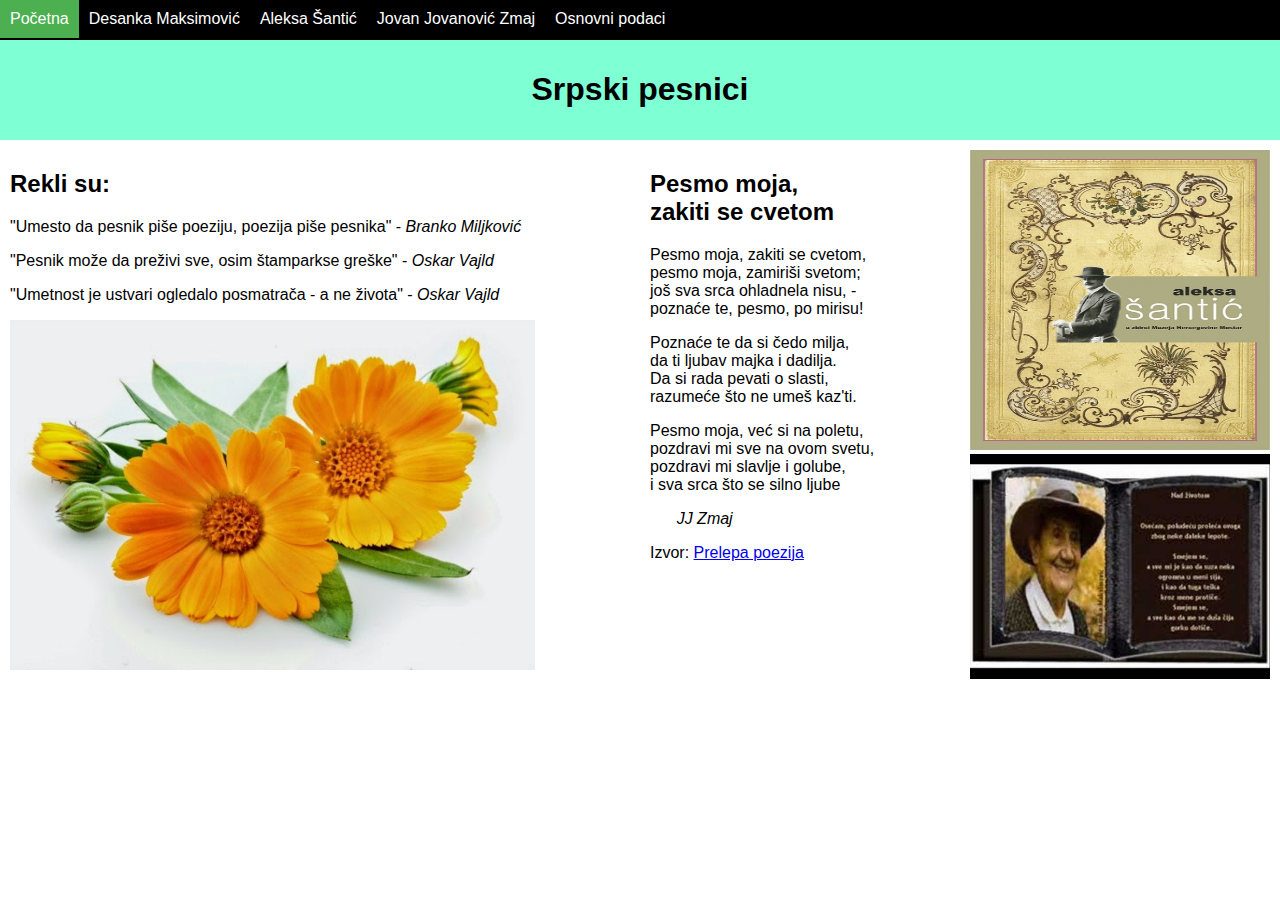
<file: index.html>
<!DOCTYPE html>
<html lang="en">
<head>
    <meta charset="UTF-8">
   
    <title>Početna</title>
    <link rel="stylesheet" type="text/css" href="stilovipoc.css">
</head>
<body>
      <nav>
            <ul>
                  <li><a class="current" href="index.html">Početna</a></li>
                 <li><a href="desanka.html">Desanka Maksimović</a></li>
                 <li><a href="aleksa.html">Aleksa Šantić</a></li>
                 <li><a href="zmaj.html">Jovan Jovanović Zmaj</a></li>
                 <li><a  href="kontakt.html">Osnovni podaci</a></li>
                </ul>
            </nav>
            <header>
                <h1>Srpski pesnici</h1>
            </header>
            <div class="red">
            <div class="col glavna">
                <h2>Rekli su:</h2>
                <p>"Umesto da pesnik piše poeziju, poezija piše pesnika" - <em>Branko Miljković</em></p>
                <p>"Pesnik može da preživi sve, osim štamparkse greške" - <em>Oskar Vajld</em></p>
                <p>"Umetnost je ustvari ogledalo posmatrača - a ne života" - <em>Oskar Vajld</em></p>
                <p><img src="cvece.jpg" alt="cvece" height="350px"></p>
            </div>
            <div class="col strana">
                <h2>Pesmo moja, <br>zakiti se cvetom</h2>
                <p>Pesmo moja, zakiti se cvetom,<br>
                        pesmo moja, zamiriši svetom;<br>
                        još sva srca ohladnela nisu, -<br>
                        poznaće te, pesmo, po mirisu!</p>
                         
                        <p>Poznaće te da si čedo milja,<br>
                        da ti ljubav majka i dadilja.<br>
                        Da si rada pevati o slasti,<br>
                        razumeće što ne umeš kaz'ti.</p>
                         
                        <p>Pesmo moja, već si na poletu,<br>
                        pozdravi mi sve na ovom svetu,<br>
                        pozdravi mi slavlje i golube,<br>
                        i sva srca što se silno ljube</p>
                        <p><em>&nbsp &nbsp   &nbsp JJ Zmaj</em></p>
                        
                        <p>Izvor: <a href="https://www.prelepapoezija.com/" target="blank">Prelepa poezija</a></p>
            </div>
            <div class="col strana">
                <img src="knj.jpg"alt="maca" width="300px" height="300px">
                <img src="knjiga.jpg" alt="knjiga" width="300px">
            </div>
    </div>
</body>
</html>
</file>
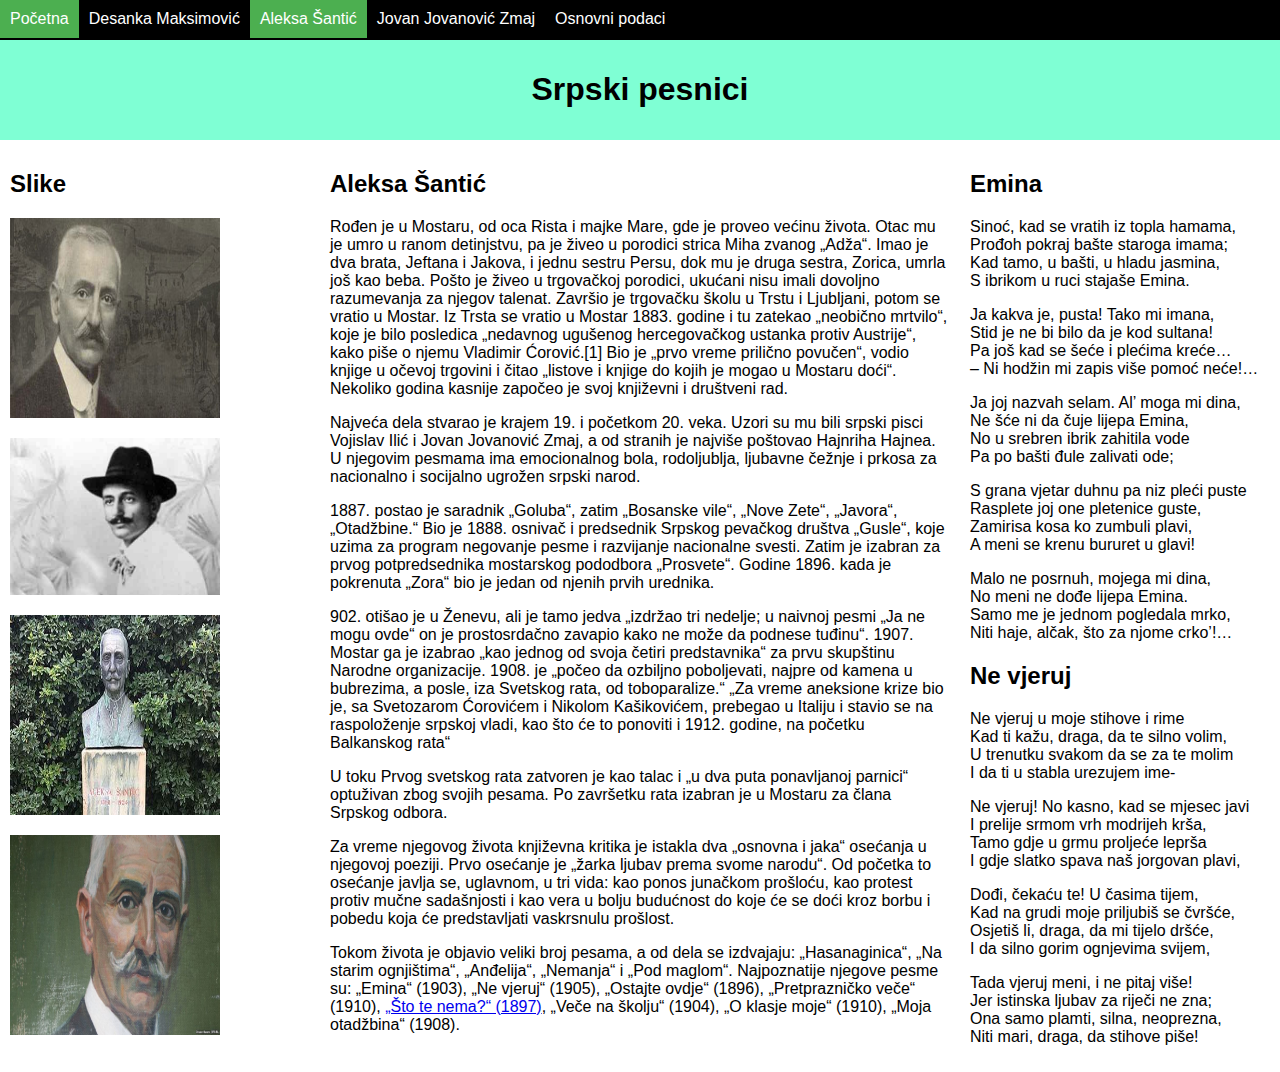
<file: aleksa.html>
<!DOCTYPE html>
<html lang="en">
<head>
    <meta charset="UTF-8">
    <title>Aleksa Šantić</title>
    <link rel="stylesheet" type="text/css" href="stilovipoc.css">
</head>
<body>
    <nav>
        <ul>
            <li><a href="index.html">Početna</a></li>
             <li><a href="desanka.html">Desanka Maksimović</a></li>
            <li><a class="current" a href="aleksa.html">Aleksa Šantić</a></li>
            <li><a href="zmaj.html">Jovan Jovanović Zmaj</a></li>
            <li><a  href="kontakt.html">Osnovni podaci</a></li>
         </ul>
    </nav>
     <header>
             <h1>Srpski pesnici</h1>
    </header>
    <div class="red">
        <div class="col strana">
            <h2>Slike</h2>
          <p>  <img src="as4.jpg", alt="Aleksa Šantič" width="70%" height="200px"></p> 
           <p>  <img src="as2.jpg", alt="Aleksa Šantič" width="70%"></p> 
            <p> <img src="as3.jpg", alt="Aleksa Šantič" width="70%" height="200px"></p> 
            <p> <img src="as6.jpg", alt="Aleksa Šantič" width="70%" height="200px"></p> 
            
        </div>
    <div class="col glavna">
        <h2>Aleksa Šantić</h2>
        <p>Rođen je u Mostaru, od oca Rista i majke Mare, gde je proveo većinu života. 
            Otac mu je umro u ranom detinjstvu, pa je živeo u porodici strica Miha zvanog „Adža“. 
            Imao je dva brata, Jeftana i Jakova, i jednu sestru Persu, dok mu je druga sestra, Zorica, 
            umrla još kao beba. Pošto je živeo u trgovačkoj porodici, ukućani nisu imali dovoljno 
            razumevanja za njegov talenat. Završio je trgovačku školu u Trstu i Ljubljani, 
            potom se vratio u Mostar. Iz Trsta se vratio u Mostar 1883. godine i tu zatekao 
            „neobično mrtvilo“, koje je bilo posledica „nedavnog ugušenog hercegovačkog ustanka 
            protiv Austrije“, kako piše o njemu Vladimir Ćorović.[1] Bio je „prvo vreme prilično povučen“,
            vodio knjige u očevoj trgovini i čitao „listove i knjige do kojih je mogao u Mostaru doći“. 
            Nekoliko godina kasnije započeo je svoj književni i društveni rad.</p>
        <p>Najveća dela stvarao je krajem 19. i početkom 20. veka. Uzori su mu bili srpski pisci 
            Vojislav Ilić i Jovan Jovanović Zmaj, a od stranih je najviše poštovao Hajnriha Hajnea. 
            U njegovim pesmama ima emocionalnog bola, rodoljublja, ljubavne čežnje i prkosa za nacionalno 
            i socijalno ugrožen srpski narod.</p>
        <p>1887. postao je saradnik „Goluba“, zatim „Bosanske vile“, „Nove Zete“, „Javora“, 
            „Otadžbine.“ Bio je 1888. osnivač i predsednik Srpskog pevačkog društva „Gusle“, 
            koje uzima za program negovanje pesme i razvijanje nacionalne svesti. Zatim je izabran 
            za prvog potpredsednika mostarskog pododbora „Prosvete“. Godine 1896. kada je pokrenuta 
            „Zora“ bio je jedan od njenih prvih urednika.</p>
        <p>902. otišao je u Ženevu, ali je tamo jedva „izdržao tri nedelje; u naivnoj pesmi 
            „Ja ne mogu ovde“ on je prostosrdačno zavapio kako ne može da podnese tuđinu“. 1907. 
            Mostar ga je izabrao „kao jednog od svoja četiri predstavnika“ za prvu skupštinu 
            Narodne organizacije. 1908. je „počeo da ozbiljno poboljevati, najpre od kamena u 
            bubrezima, a posle, iza Svetskog rata, od toboparalize.“ „Za vreme aneksione krize 
            bio je, sa Svetozarom Ćorovićem i Nikolom Kašikovićem, prebegao u Italiju i stavio 
            se na raspoloženje srpskoj vladi, kao što će to ponoviti i 1912. godine, na početku 
            Balkanskog rata“</p>
        <p>U toku Prvog svetskog rata zatvoren je kao talac i „u dva puta ponavljanoj parnici“ 
            optuživan zbog svojih pesama. Po završetku rata izabran je u Mostaru za člana 
            Srpskog odbora.</p>
          <p>
                    Za vreme njegovog života književna kritika je istakla dva „osnovna i jaka“ osećanja 
                    u njegovoj poeziji. Prvo osećanje je „žarka ljubav prema svome narodu“. 
                    Od početka to osećanje javlja se, uglavnom, u tri vida: kao ponos junačkom prošloću, 
                    kao protest protiv mučne sadašnjosti i kao vera u bolju budućnost do koje će se doći 
                    kroz borbu i pobedu koja će predstavljati vaskrsnulu prošlost.
            </p>  
        <p>Tokom života je objavio veliki broj pesama, a od dela se izdvajaju: „Hasanaginica“, 
            „Na starim ognjištima“, „Anđelija“, „Nemanja“ i „Pod maglom“. Najpoznatije njegove pesme 
            su: „Emina“ (1903), „Ne vjeruj“ (1905), „Ostajte ovdje“ (1896), „Pretprazničko veče“ (1910), 
           <a href="https://www.youtube.com/watch?v=X1hG3Yy-pwk" target="blank"> „Što te nema?“ (1897)</a>, „Veče na školju“ (1904), „O klasje moje“ (1910),
             „Moja otadžbina“ (1908).</p>
            
        </div>
        <div class="col strana">
            <h2>Emina</h2>
            <p>
                    Sinoć, kad se vratih iz topla hamama, <br>
                    Prođoh pokraj bašte staroga imama;<br>
                    Kad tamo, u bašti, u hladu jasmina,<br>
                    S ibrikom u ruci stajaše Emina. </p>
                    
                   <p> Ja kakva je, pusta! Tako mi imana,<br>
                    Stid je ne bi bilo da je kod sultana!<br>
                    Pa još kad se šeće i plećima kreće…<br>
                    – Ni hodžin mi zapis više pomoć neće!…</p> 
                    
                    <p>Ja joj nazvah selam. Al’ moga mi dina,<br>
                    Ne šće ni da čuje lijepa Emina,<br>
                    No u srebren ibrik zahitila vode<br>
                    Pa po bašti đule zalivati ode;</p>
                    
                    <p>S grana vjetar duhnu pa niz pleći puste<br>
                    Rasplete joj one pletenice guste,<br>
                    Zamirisa kosa ko zumbuli plavi,<br>
                    A meni se krenu bururet u glavi!</p>
                    
                    <p>Malo ne posrnuh, mojega mi dina,<br>
                    No meni ne dođe lijepa Emina.<br>
                    Samo me je jednom pogledala mrko,<br>
                    Niti haje, alčak, što za njome crko’!…</p>
            </p>
            <h2>Ne vjeruj</h2>
            <p>
                    Ne vjeruj u moje stihove i rime<br>
                    Kad ti kažu, draga, da te silno volim,<br>
                    U trenutku svakom da se za te molim<br>
                    I da ti u stabla urezujem ime-</p>
                    
                   <p> Ne vjeruj! No kasno, kad se mjesec javi<br>
                    I prelije srmom vrh modrijeh krša,<br>
                    Tamo gdje u grmu proljeće leprša<br>
                    I gdje slatko spava naš jorgovan plavi,</p>
                    
                   <p> Dođi, čekaću te! U časima tijem,<br>
                    Kad na grudi moje priljubiš se čvršće,<br>
                    Osjetiš li, draga, da mi tijelo dršće,<br>
                    I da silno gorim ognjevima svijem,</p>
                    
                   <p> Tada vjeruj meni, i ne pitaj više!<br>
                    Jer istinska ljubav za riječi ne zna;<br>
                    Ona samo plamti, silna, neoprezna,<br>
                    Niti mari, draga, da stihove piše!
            </p>
        </div>
    </div>
</body>
</html>
</file>
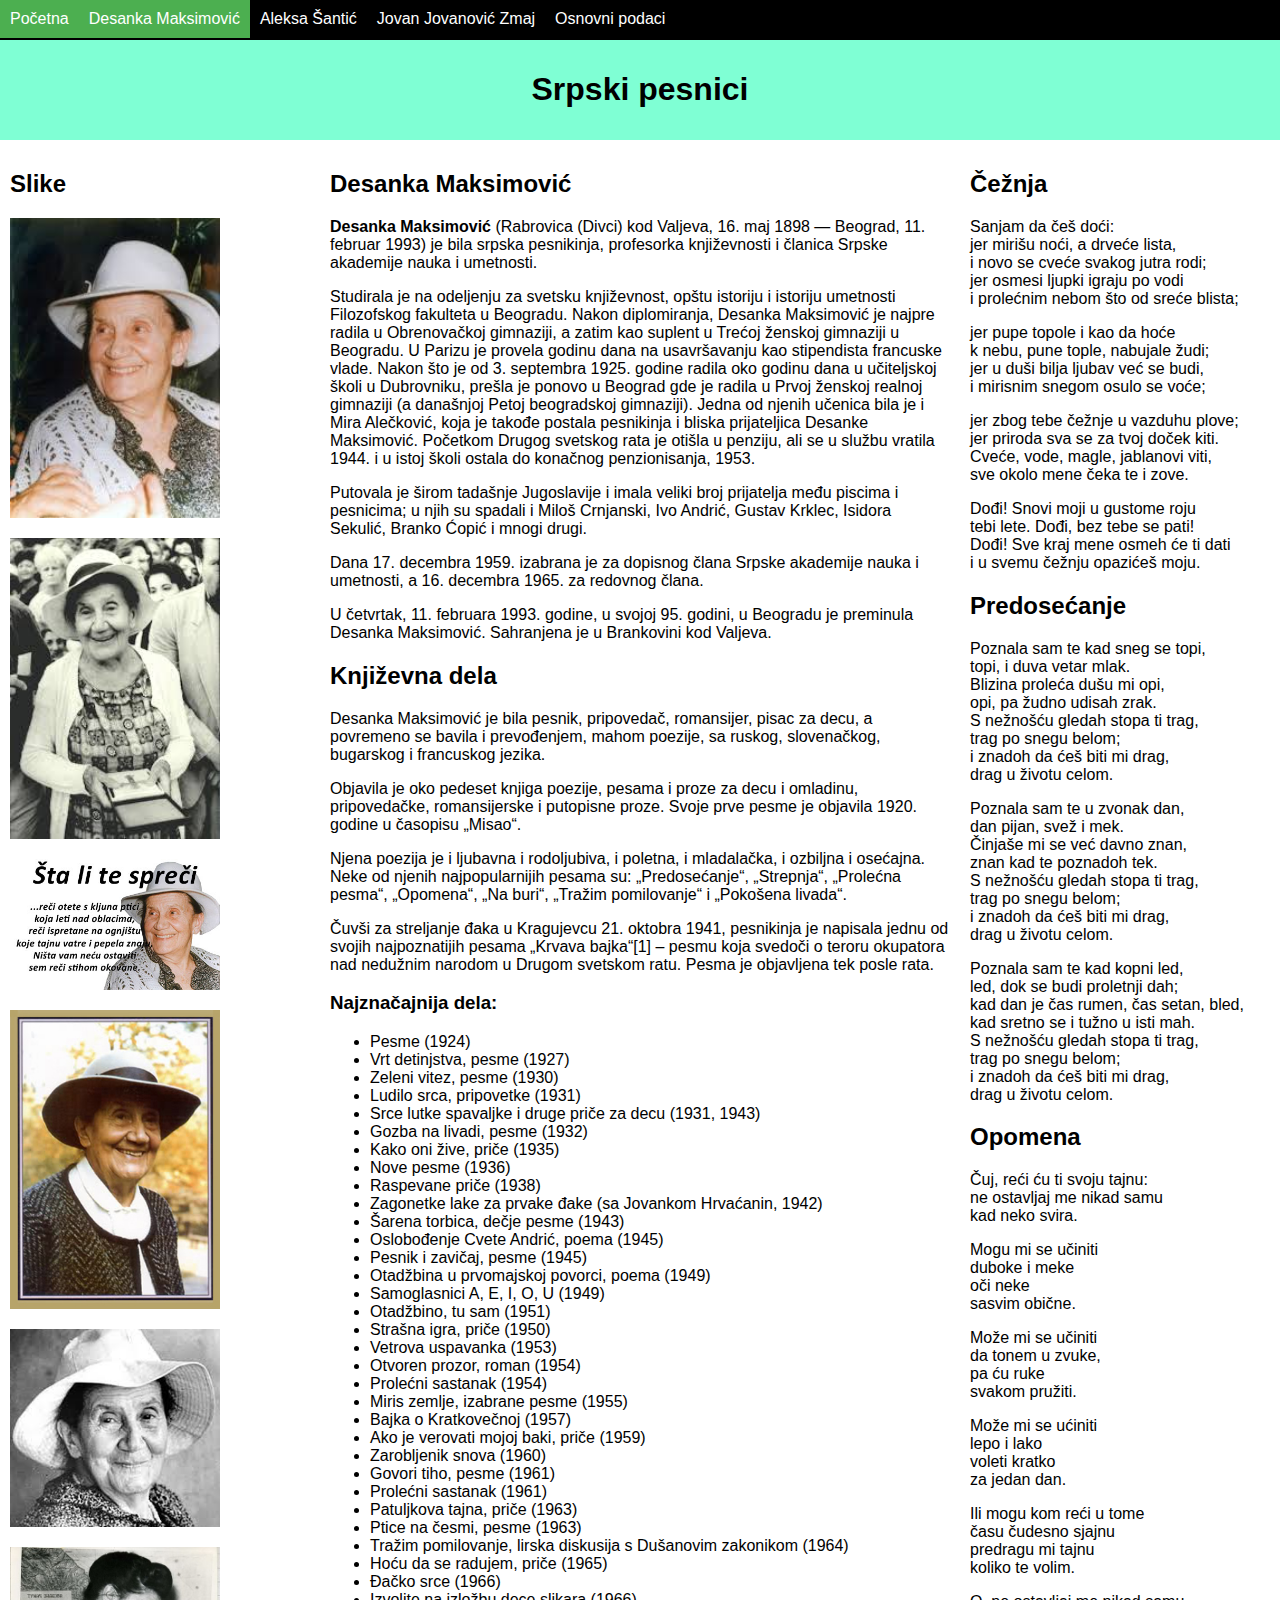
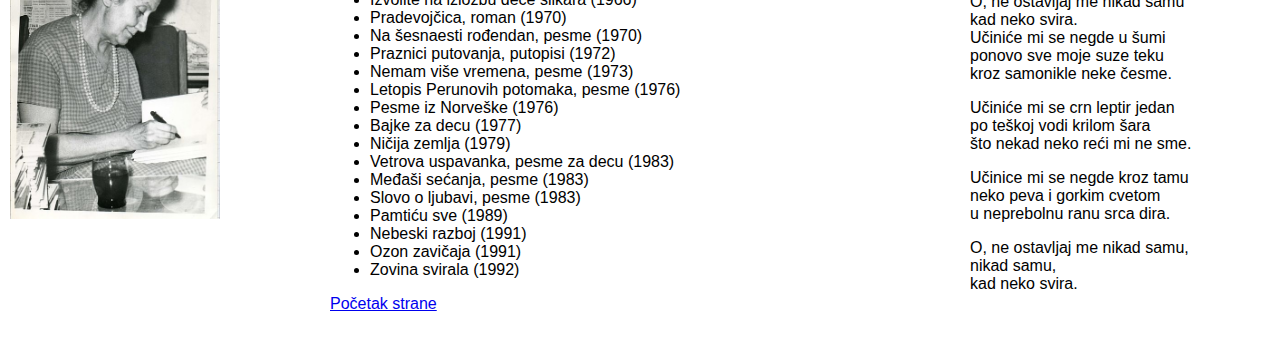
<file: desanka.html>
<!DOCTYPE html>
<html lang="en">
<head>
    <meta charset="UTF-8">
    <title>Desanka Maksimović</title>
    <link rel="stylesheet" type="text/css" href="stilovipoc.css">
</head>
<body>
     <nav>
          <ul>
            <li><a href="index.html">Početna</a></li>
            <li><a class="current" href="desanka.html">Desanka Maksimović</a></li>
            <li><a href="aleksa.html">Aleksa Šantić</a></li>
            <li><a href="zmaj.html">Jovan Jovanović Zmaj</a></li>
            <li><a href="kontakt.html">Osnovni podaci</a></li>
         </ul>
    </nav>
    <header>
          <h1>Srpski pesnici</h1>
     </header>
     
</body>
    <div class="red">
        <div class="col strana">
            <h2>Slike</h2>
           <p> <img src="desanka.jpg", alt="Desanka"  width="70%"></p>
            <p><img src="desanka2.jpg", alt="Desanka" width="70%"></p>
            <p><img src="desanka3.jpg", alt="Desanka" width="70%"></p>
            <p><img src="des4.jpg", alt="Desanka" width="70%"></p>
            <p><img src="des5.jpg", alt="Desanka" width="70%"></p>
            <p><img src="des6.jpg", alt="Desanka" width="70%"></p>
        </div>
        <div class="col glavna">
            <h2>Desanka Maksimović</h2>
    <p> <strong>Desanka Maksimović </strong>  (Rabrovica (Divci) kod Valjeva, 16. maj 1898 — Beograd, 11. februar 1993) 
    je bila srpska pesnikinja, profesorka književnosti i članica Srpske akademije nauka i umetnosti.</p>
    <p>Studirala je na odeljenju za svetsku književnost, opštu istoriju i istoriju umetnosti 
        Filozofskog fakulteta u Beogradu.

            Nakon diplomiranja, Desanka Maksimović je najpre radila u Obrenovačkoj gimnaziji, 
            a zatim kao suplent u Trećoj ženskoj gimnaziji u Beogradu. U Parizu je provela godinu dana 
            na usavršavanju kao stipendista francuske vlade. Nakon što je od 3. septembra 1925. godine 
            radila oko godinu dana u učiteljskoj školi u Dubrovniku, prešla je ponovo u Beograd gde je 
            radila u Prvoj ženskoj realnoj gimnaziji (a današnjoj Petoj beogradskoj gimnaziji). 
            Jedna od njenih učenica bila je i Mira Alečković, koja je takođe postala pesnikinja i 
            bliska prijateljica Desanke Maksimović. Početkom Drugog svetskog rata je otišla u penziju, 
            ali se u službu vratila 1944. i u istoj školi ostala do konačnog penzionisanja, 1953.</p>
    <p>Putovala je širom tadašnje Jugoslavije i imala veliki broj prijatelja među piscima i pesnicima; 
        u njih su spadali i Miloš Crnjanski, Ivo Andrić, Gustav Krklec, Isidora Sekulić, 
        Branko Ćopić i mnogi drugi.</p>
    <p>Dana 17. decembra 1959. izabrana je za dopisnog člana Srpske akademije nauka i umetnosti, 
        a 16. decembra 1965. za redovnog člana.</p>
    <p>U četvrtak, 11. februara 1993. godine, u svojoj 95. godini, 
        u Beogradu je preminula Desanka Maksimović. Sahranjena je u Brankovini kod Valjeva.</p>
    <h2>Književna dela</h2>
    <p>Desanka Maksimović je bila pesnik, pripovedač, romansijer, pisac za decu, a povremeno se 
        bavila i prevođenjem, mahom poezije, sa ruskog, slovenačkog, bugarskog i francuskog jezika.</p>
    <p>Objavila je oko pedeset knjiga poezije, pesama i proze za decu i omladinu, pripovedačke, 
        romansijerske i putopisne proze. Svoje prve pesme je objavila 1920. godine u časopisu „Misao“.</p>
    <p>Njena poezija je i ljubavna i rodoljubiva, i poletna, i mladalačka, i ozbiljna i osećajna. 
        Neke od njenih najpopularnijih pesama su: „Predosećanje“, „Strepnja“, „Prolećna pesma“, 
        „Opomena“, „Na buri“, „Tražim pomilovanje“ i „Pokošena livada“.</p>
    <p>Čuvši za streljanje đaka u Kragujevcu 21. oktobra 1941, pesnikinja je napisala jednu od svojih 
        najpoznatijih pesama „Krvava bajka“[1] – pesmu koja svedoči o teroru okupatora nad 
        nedužnim narodom u Drugom svetskom ratu. Pesma je objavljena tek posle rata.</p>
    <h3>Najznačajnija dela:</h3>
    <ul>
        <li>Pesme (1924)</li>
              <li>  Vrt detinjstva, pesme (1927)</li>
               <li> Zeleni vitez, pesme (1930)</li>
               <li> Ludilo srca, pripovetke (1931)</li>
                <li>Srce lutke spavaljke i druge priče za decu (1931, 1943)</li>
               <li> Gozba na livadi, pesme (1932)</li>
                <li>Kako oni žive, priče (1935)</li>
                <li>Nove pesme (1936)</li>
                <li>Raspevane priče (1938)</li>
                <li>Zagonetke lake za prvake đake (sa Jovankom Hrvaćanin, 1942)</li>
                <li>Šarena torbica, dečje pesme (1943)</li>
                <li>Oslobođenje Cvete Andrić, poema (1945)</li>
                <li>Pesnik i zavičaj, pesme (1945)</li>
                <li>Otadžbina u prvomajskoj povorci, poema (1949)</li>
                <li>Samoglasnici A, E, I, O, U (1949)</li>
                <li>Otadžbino, tu sam (1951)</li>
                <li>Strašna igra, priče (1950)</li>
                <li>Vetrova uspavanka (1953)</li>
                <li>Otvoren prozor, roman (1954)</li>
                <li>Prolećni sastanak (1954)</li>
                <li>Miris zemlje, izabrane pesme (1955)</li>
                <li>Bajka o Kratkovečnoj (1957)</li>
                <li>Ako je verovati mojoj baki, priče (1959)</li>
                <li>Zarobljenik snova (1960)</li>
                <li>Govori tiho, pesme (1961)</li>
                <li>Prolećni sastanak (1961)</li>
                <li>Patuljkova tajna, priče (1963)</li>
                <li>Ptice na česmi, pesme (1963)</li>
                <li>Tražim pomilovanje, lirska diskusija s Dušanovim zakonikom (1964)</li>
                <li>Hoću da se radujem, priče (1965)</li>
                <li>Đačko srce (1966)</li>
                <li>Izvolite na izložbu dece slikara (1966)</li>
                <li>Pradevojčica, roman (1970)</li>
                <li>Na šesnaesti rođendan, pesme (1970)</li>
                <li>Praznici putovanja, putopisi (1972)</li>
                <li>Nemam više vremena, pesme (1973)</li>
                <li>Letopis Perunovih potomaka, pesme (1976)</li>
                <li>Pesme iz Norveške (1976)</li>
                <li>Bajke za decu (1977)</li>
                <li>Ničija zemlja (1979)</li>
                <li>Vetrova uspavanka, pesme za decu (1983)</li>
                <li>Međaši sećanja, pesme (1983)</li>
                <li>Slovo o ljubavi, pesme (1983)</li>
                <li>Pamtiću sve (1989)</li>
                <li>Nebeski razboj (1991)</li>
                <li>Ozon zavičaja (1991)</li>
                <li>Zovina svirala (1992)</li>
    </ul>
    <p><a href="#top">Početak strane</a></p></div>
    <div class="col strana">
        <h2>Čežnja</h2>
        <p>Sanjam da češ doći:<br>
                jer mirišu noći, a drveće lista,<br>
                i novo se cveće svakog jutra rodi;<br>
                jer osmesi ljupki igraju po vodi<br>
                i prolećnim nebom što od sreće blista;</p>

                <p>jer pupe topole i kao da hoće <br>
                k nebu, pune tople, nabujale žudi;<br>
                jer u duši bilja ljubav već se budi,<br>
                i mirisnim snegom osulo se voće;</p>
                <p>
                jer zbog tebe čežnje u vazduhu plove;<br>
                jer priroda sva se za tvoj doček kiti.<br>
                Cveće, vode, magle, jablanovi viti,<br>
                sve okolo mene čeka te i zove.</p>
                <p>
                Dođi! Snovi moji u gustome roju<br>
                tebi lete. Dođi, bez tebe se pati!<br>
                Dođi! Sve kraj mene osmeh će ti dati<br>
                i u svemu čežnju opazićeš moju.</p>
        <h2>Predosećanje</h2>
        <p>Poznala sam te kad sneg se topi,<br>
        topi, i duva vetar mlak.<br>
        Blizina proleća dušu mi opi,<br>
         opi, pa žudno udisah zrak.<br>
         S nežnošću gledah stopa ti trag,<br>
         trag po snegu belom;<br>
        i znadoh da ćeš biti mi drag,<br>
           drag u životu celom.</p>

      <p>Poznala sam te u zvonak dan,<br>
     dan pijan, svež i mek.<br>
     Činjaše mi se već davno znan,<br>
     znan kad te poznadoh tek.<br>
     S nežnošću gledah stopa ti trag,<br>
     trag po snegu belom;<br>
     i znadoh da ćeš biti mi drag,<br>
     drag u životu celom.</p>


 
    <p>Poznala sam te kad kopni led,<br>
    led, dok se budi proletnji dah;<br>
    kad dan je čas rumen, čas setan, bled,<br>
    kad sretno se i tužno u isti mah.<br>
    S nežnošću gledah stopa ti trag,<br>
    trag po snegu belom;<br>
    i znadoh da ćeš biti mi drag,<br>
    drag u životu celom. </p>
    <h2>Opomena</h2>
    <p>Čuj, reći ću ti svoju tajnu:<br>
            ne ostavljaj me nikad samu<br>
            kad neko svira.</p>
            
            <p>Mogu mi se učiniti<br>
            duboke i meke<br>
            oči neke<br>
            sasvim obične.</p>
            
            <p>Može mi se učiniti<br>
            da tonem u zvuke,<br>
            pa ću ruke<br>
            svakom pružiti.</p>
            
            <p>Može mi se ućiniti<br>
            lepo i lako<br>
            voleti kratko<br>
            za jedan dan.</p>
            
            <p>Ili mogu kom reći u tome<br>
            času čudesno sjajnu<br>
            predragu mi tajnu<br>
            koliko te volim.</p>
            
            <p>O, ne ostavljaj me nikad samu<br>
            kad neko svira.<br>
            Učiniće mi se negde u šumi<br>
            ponovo sve moje suze teku<br>
            kroz samonikle neke česme.</p>
            
            <p>Učiniće mi se crn leptir jedan<br>
            po teškoj vodi krilom šara<br>
            što nekad neko reći mi ne sme.</p>
            
            <p>Učinice mi se negde kroz tamu<br>
            neko peva i gorkim cvetom<br>
            u neprebolnu ranu srca dira.</p>
            
            <p>O, ne ostavljaj me nikad samu,<br>
            nikad samu,<br>
            kad neko svira.</p>
    </div>
</div>
</html>
</file>
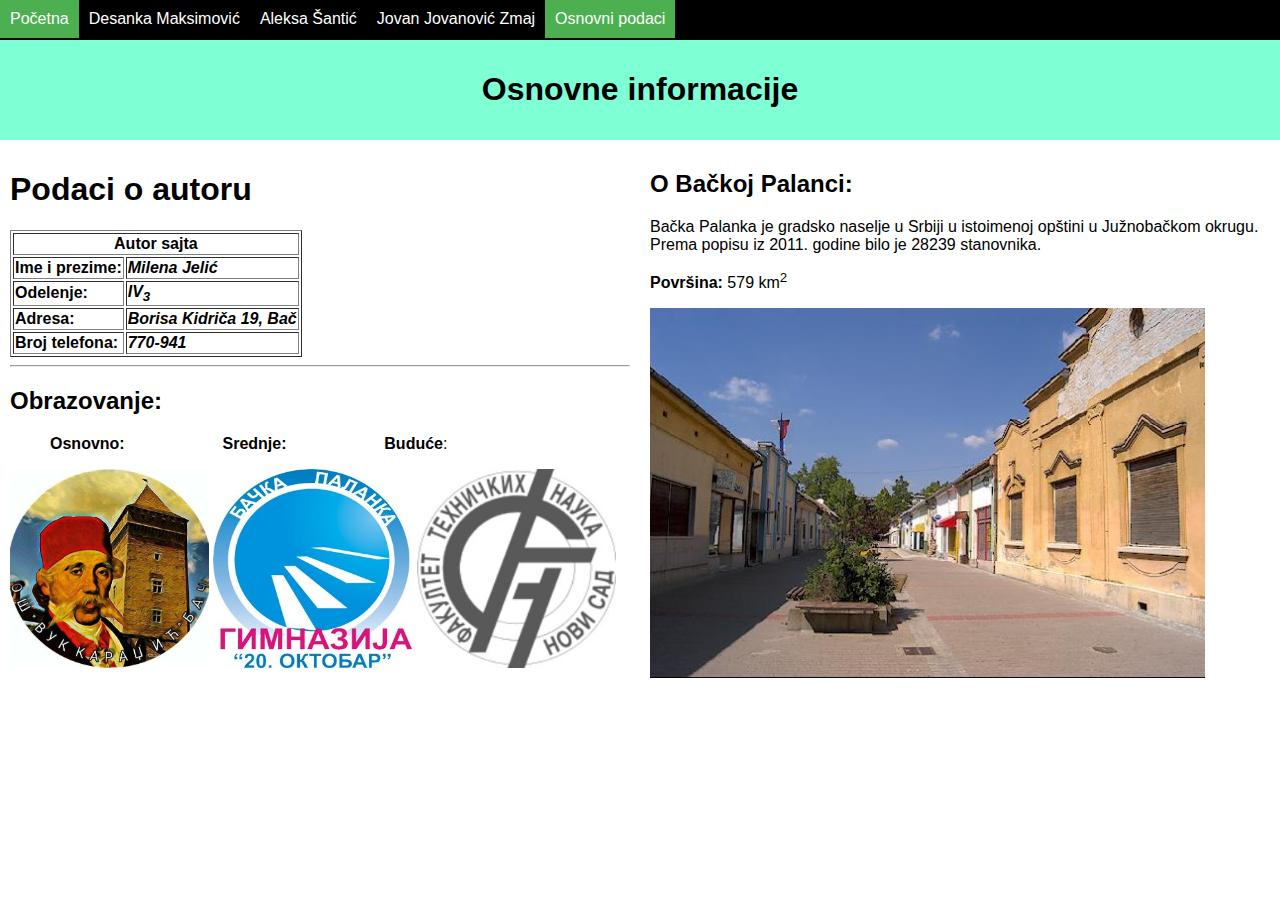
<file: kontakt.html>
<!DOCTYPE html>
<html lang="en">
<head>
    <meta charset="UTF-8">
    <link rel="stylesheet" type="text/css" href="stilovipoc.css">
    <title>Osnovni podaci</title>
</head>
<body>
   <nav>
        <ul>
            <li><a href="index.html">Početna</a></li>
            <li><a href="desanka.html">Desanka Maksimović</a></li>
            <li><a href="aleksa.html">Aleksa Šantić</a></li>
            <li><a href="zmaj.html">Jovan Jovanović Zmaj</a></li>
            <li><a class="current" href="kontakt.html">Osnovni podaci</a></li>
        </ul>
    </nav>
    <header>
        <h1>Osnovne informacije</h1>
    </header>
    
    <div class="red">
        <div class="col pola">
            <h1>Podaci o autoru</h1>
            <table border="1">
                <tr class="naslov">
                   <th colspan="2">Autor sajta</th>
                </tr>
                <tr class="nn">
                    <th>Ime i prezime:</th>
                    <th><em>Milena Jelić</em></th>
                </tr>
                <tr class="nn">
                    <th><strong>Odelenje:</strong ></th>
                    <th><em> IV<sub>3</sub></em></th>
                </tr>
                <tr class="nn">
                    <th><strong>Adresa:</strong></th>
                    <th><em> Borisa Kidriča 19, Bač</em></th>
                </tr>
                <tr class="nn">
                    <th><strong>Broj telefona:</strong></th>
                    <th><em> 770-941</em></th>
                </tr>
            </table>
            <hr>
            <h2><strong>Obrazovanje:</strong></h2>
            <p>
            <p>&nbsp &nbsp &nbsp  &nbsp &nbsp<strong>Osnovno:</strong>   &nbsp &nbsp   &nbsp &nbsp &nbsp &nbsp&nbsp &nbsp&nbsp &nbsp &nbsp &nbsp<strong>Srednje:</strong>&nbsp &nbsp &nbsp &nbsp &nbsp&nbsp &nbsp &nbsp &nbsp &nbsp &nbsp&nbsp <strong>Buduće</strong>:</p>
            <a href="http://skolabac.nasaskola.rs/" target="blank"><img src="bac.jpg" alt="OŠ Bač" width="199px" height="199px"></a>
            <a href="http://gimnazijabp.edu.rs/" target="blank"> <img src="bp.jpg" alt="Gimnazija" width="199px" height="199px"></a>
            <a href="http://www.ftn.uns.ac.rs/691618389/fakultet-tehnickih-nauka" target="blank"> <img src="ftn.jpg" alt="Fakultet" width="199px" height="199px"></a>
        </p>
        
        </div>
        <div class="col pola">
          <h2>O Bačkoj Palanci:</h2>
            <p>Bačka Palanka je gradsko naselje u Srbiji u istoimenoj 
                opštini u Južnobačkom okrugu. Prema popisu iz 2011. godine
            bilo je 28239 stanovnika.</p>
            <p><strong>Površina: </strong>579 km<sup>2</sup></p>
            <p><img src="bp2.jpg" alt="Bačka Palanka" height="370px"></p>
        </div>
</div>
</body>
</html>
</file>
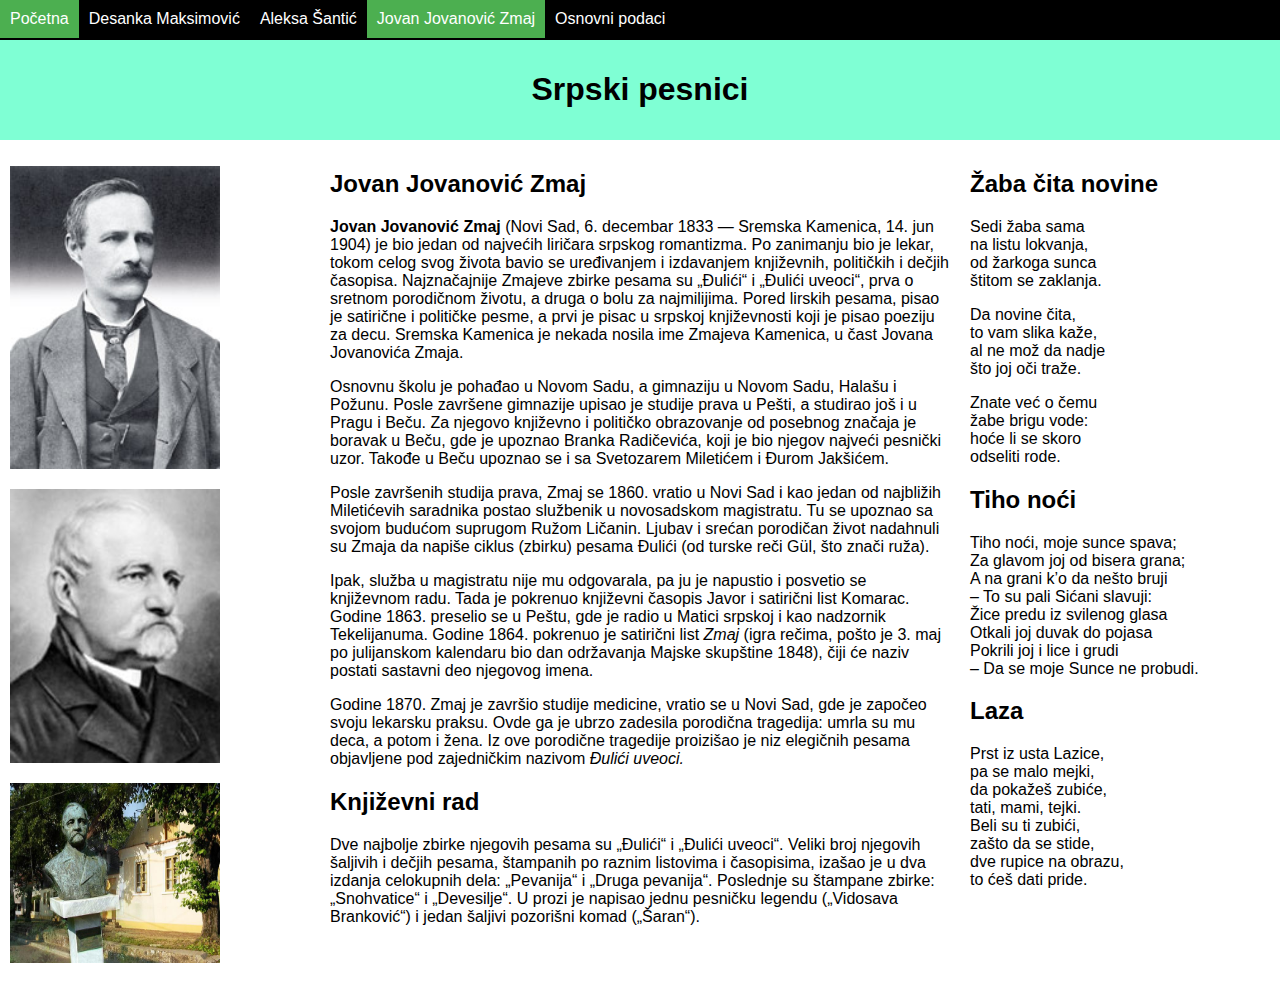
<file: zmaj.html>
<!DOCTYPE html>
<html lang="en">
<head>
    <meta charset="UTF-8">
    <title>Jovan Jovanovič Zmaj</title>
    <link rel="stylesheet" type="text/css" href="stilovipoc.css">
</head>
<body>
    <nav>
            <ul>
                  <li><a href="index.html">Početna</a></li>
                  <li><a href="desanka.html">Desanka Maksimović</a></li>
                   <li><a  href="aleksa.html">Aleksa Šantić</a></li>
                   <li><a class="current" href="zmaj.html">Jovan Jovanović Zmaj</a></li>
                   <li><a  href="kontakt.html">Osnovni podaci</a></li>
             </ul>
         </nav>
          <header>
               <h1>Srpski pesnici</h1>
          </header>
          <div class="red">
              <div class="col strana">
                    <p><img src="zmaj1.jpg", alt="Jovan Jovanović Zmaj", width="70%"></p>
                    <p><img src="zmaj2.jpg", alt="Jovan Jovanović Zmaj", width="70%"></p>
                    <p><img src="zmaj3.jpg", alt="Jovan Jovanović Zmaj", width="70%" height="180px"></p>
                  
              </div>
              <div class="col glavna">
                  <h2>Jovan Jovanović Zmaj</h2>
                  <p><strong> Jovan Jovanović Zmaj</strong> (Novi Sad, 6. decembar 1833 — Sremska Kamenica, 14. jun 1904) 
                      je bio jedan od najvećih liričara srpskog romantizma. Po zanimanju bio je lekar, 
                       tokom celog svog života bavio se uređivanjem i izdavanjem književnih, političkih 
                       i dečjih časopisa. Najznačajnije Zmajeve zbirke pesama su „Đulići“ i 
                       „Đulići uveoci“, prva o sretnom porodičnom životu, a druga o bolu za najmilijima. 
                       Pored lirskih pesama, pisao je satirične i političke pesme, a prvi je pisac u 
                       srpskoj književnosti koji je pisao poeziju za decu. Sremska Kamenica je nekada 
                       nosila ime Zmajeva Kamenica, u čast Jovana Jovanovića Zmaja.</p>
                    <p>
                    Osnovnu školu je pohađao u Novom Sadu, a gimnaziju u Novom Sadu, Halašu i Požunu.
                    Posle završene gimnazije upisao je studije prava u Pešti, a studirao još i u Pragu i 
                    Beču. Za njegovo književno i političko obrazovanje od posebnog značaja je boravak u 
                    Beču, gde je upoznao Branka Radičevića, koji je bio njegov najveći pesnički uzor. 
                    Takođe u Beču upoznao se i sa Svetozarem Miletićem i Đurom Jakšićem.
                    </p>
                    <p>Posle završenih studija prava, Zmaj se 1860. vratio u Novi Sad i kao jedan 
                        od najbližih Miletićevih saradnika postao službenik u novosadskom magistratu. 
                        Tu se upoznao sa svojom budućom suprugom Ružom Ličanin. Ljubav i srećan porodičan
                         život nadahnuli su Zmaja da napiše ciklus (zbirku) pesama Đulići 
                         (od turske reči Gül, što znači ruža).</p>
                    <p>Ipak, služba u magistratu nije mu odgovarala, pa ju je napustio i posvetio se 
                        književnom radu. Tada je pokrenuo književni časopis Javor i satirični list 
                        Komarac. Godine 1863. preselio se u Peštu, gde je radio u Matici srpskoj i kao 
                        nadzornik Tekelijanuma. Godine 1864. pokrenuo je satirični list <i>Zmaj </i>
                        (igra rečima, pošto je 3. maj po julijanskom kalendaru bio dan održavanja 
                        Majske skupštine 1848), čiji će naziv postati sastavni deo njegovog imena.</p>
                    <p>Godine 1870. Zmaj je završio studije medicine, vratio se u Novi Sad, 
                        gde je započeo svoju lekarsku praksu. Ovde ga je ubrzo zadesila porodična 
                        tragedija: umrla su mu deca, a potom i žena. Iz ove porodične tragedije 
                        proizišao je niz elegičnih pesama objavljene pod zajedničkim nazivom
                        <i>Đulići uveoci.</i></p>
                    <h2>Književni rad</h2>
                    <p>Dve najbolje zbirke njegovih pesama su „Đulići“ i „Đulići uveoci“. 
                        Veliki broj njegovih šaljivih i dečjih pesama, štampanih po raznim listovima 
                        i časopisima, izašao je u dva izdanja celokupnih dela: „Pevanija“ i 
                        „Druga pevanija“. Poslednje su štampane zbirke: „Snohvatice“ i „Devesilje“. 
                        U prozi je napisao jednu pesničku legendu („Vidosava Branković“) i jedan 
                        šaljivi pozorišni komad („Šaran“).</p>
              </div>
          <div class="col strana">
              <h2>Žaba čita novine</h2>
              <p>Sedi žaba sama <br>
                    na listu lokvanja,<br>
                    od žarkoga sunca<br>
                    štitom se zaklanja.</p>
                    
                  <p>  Da novine čita,<br>
                    to vam slika kaže,<br>
                    al ne mož da nadje<br>
                    što joj oči traže.</p>
                    
                   <p> Znate već o čemu<br>
                    žabe brigu vode:<br>
                    hoće li se skoro<br>
                    odseliti rode.</p>
            <h2>Tiho noći</h2>
            <p>Tiho noći, moje sunce spava;<br>
                    Za glavom joj od bisera grana;<br>
                    A na grani k’o da nešto bruji<br>
                    – To su pali Sićani slavuji:<br>
                    Žice predu iz svilenog glasa<br>
                    Otkali joj duvak do pojasa<br>
                    Pokrili joj i lice i grudi<br>
                    – Da se moje Sunce ne probudi.</p>
                <h2>Laza</h2>
                <p>Prst iz usta Lazice,<br>
                        pa se malo mejki,<br>
                        da pokažeš zubiće,<br>
                        tati, mami, tejki.<br>
                        Beli su ti zubići,<br>
                        zašto da se stide,<br>
                        dve rupice na obrazu,<br>
                        to ćeš dati pride.</p>
          </div>
          </div>
</body>
</html>
</file>
<file: stilovipoc.css>
*{
    box-sizing: border-box;
}
body {
    margin: 0px;
    padding: 0px;
    font-family: Verdana, Geneva, Tahoma, sans-serif
}
header{
    padding: 10px;
    text-align: center;
    background-color: aquamarine;
}
nav{
    height: 40px;
    background-color: black;
}
nav ul{
    overflow: hidden; 
    position: fixed;
    top: 0%;
    width: 100%;
    padding: 0px;
    margin: 0px;
    list-style-type: none;
    background-color: black;
}
nav ul li{
    float: left;
}
nav li a{
    display: block;
    padding: 10px;
    color: white;
    text-align: center;
    text-decoration: none;
}
 li a:hover{
    background-color: #4CAF50;
}

nav .current{
    background-color:  #4CAF50;
}
.col{
    padding: 10px;
    float:left;
}
.col.strana{
    width: 25%;
}
.col.glavna{
    width: 50%;
}
.col.pola{
     width: 50%
 }
.red:after {
    content: "";
    display: table;
    clear: both;
  }
  @media screen and (max-width: 600px) {
    .col.strana, .col.glavna, .col.pola{
      width: 100%;
    }
  }
 .naslov{
     text-align: center;
 } 
 .nn{
     text-align: left
 }
 .col.pola{
     width: 50%
 }
</file>
